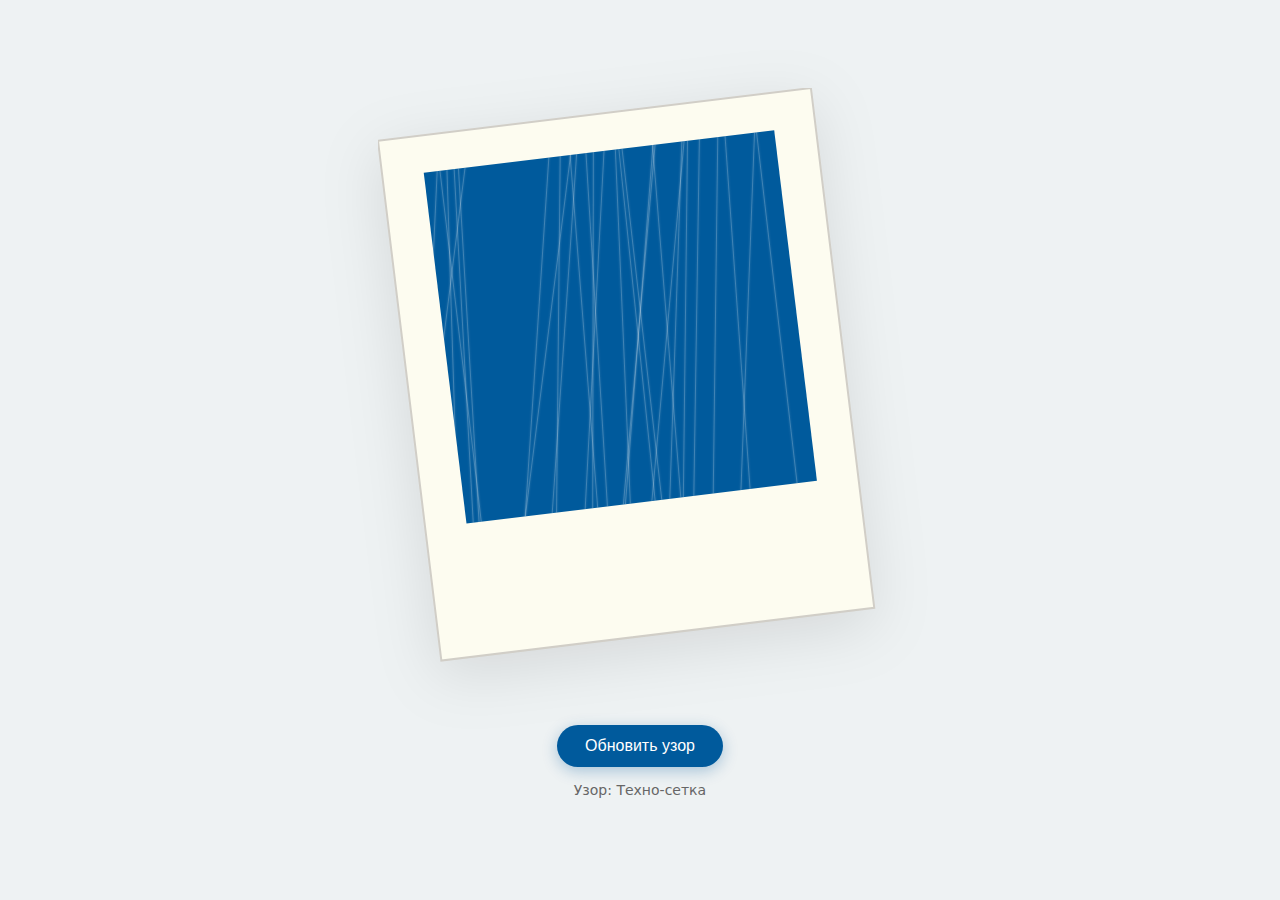
<file: Lab3/index.html>
<!DOCTYPE html>
<html lang="ru">
<head>
    <meta charset="UTF-8">
    <meta name="viewport" content="width=device-width, initial-scale=1.0">
    <title>SVG Pattern Generator</title>
    <link rel="stylesheet" href="styles/main.css">
</head>
<body>

<section class="canvas-container">
    <svg width="525" height="603" viewBox="0 0 525 603" xmlns="http://www.w3.org/2000/svg" id="main-svg">
        <defs>
            <clipPath id="pattern-clip">
                <path d="M396.197 42.1559L45.7537 84.8604L88.4883 435.551L438.932 392.847Z" />
            </clipPath>

            <filter id="element-glow" x="-20%" y="-20%" width="140%" height="140%">
                <feGaussianBlur stdDeviation="1" result="blur"/>
                <feComposite in="SourceGraphic" in2="blur" operator="over"/>
            </filter>
        </defs>

        <path d="M432.901 0L0 52.7527L63.3478 572.6L496.249 519.848Z" fill="#FDFCF0" stroke="#D1CEC7" stroke-width="2"/>

        <path id="canvas-bg" d="M396.197 42.1559L45.7537 84.8604L88.4883 435.551L438.932 392.847Z" fill="#005A9C" style="cursor: pointer;"/>

        <g id="dynamic-layer" clip-path="url(#pattern-clip)" filter="url(#element-glow)"></g>
    </svg>
</section>

<section class="ui">
    <button id="generateBtn" class="btn">Обновить узор</button>
    <p id="status">Кликните на кнопку или синее поле</p>
</section>

<script src="scripts/main.js"></script>
</body>
</html>
</file>
<file: Lab3/styles/main.css>
body {
    margin: 0;
    display: flex;
    flex-direction: column;
    align-items: center;
    justify-content: center;
    min-height: 100vh;
    background-color: #eef2f3;
    font-family: 'Segoe UI', system-ui, sans-serif;
}

.canvas-container {
    filter: drop-shadow(0 15px 30px rgba(0,0,0,0.1));
    transition: transform 0.3s ease;
}

.canvas-container:active { transform: scale(0.98); }

.ui {
    margin-top: 30px;
    text-align: center;
}

.btn {
    padding: 12px 28px;
    font-size: 16px;
    background: #005A9C;
    color: white;
    border: none;
    border-radius: 50px;
    cursor: pointer;
    box-shadow: 0 4px 15px rgba(0,90,156,0.3);
    transition: 0.2s;
}

.btn:hover { background: #00467a; transform: translateY(-2px); }

#status {
    color: #666;
    font-size: 14px;
    margin-top: 15px;
}

#dynamic-layer {
    transition: opacity 0.3s ease;
}
</file>
